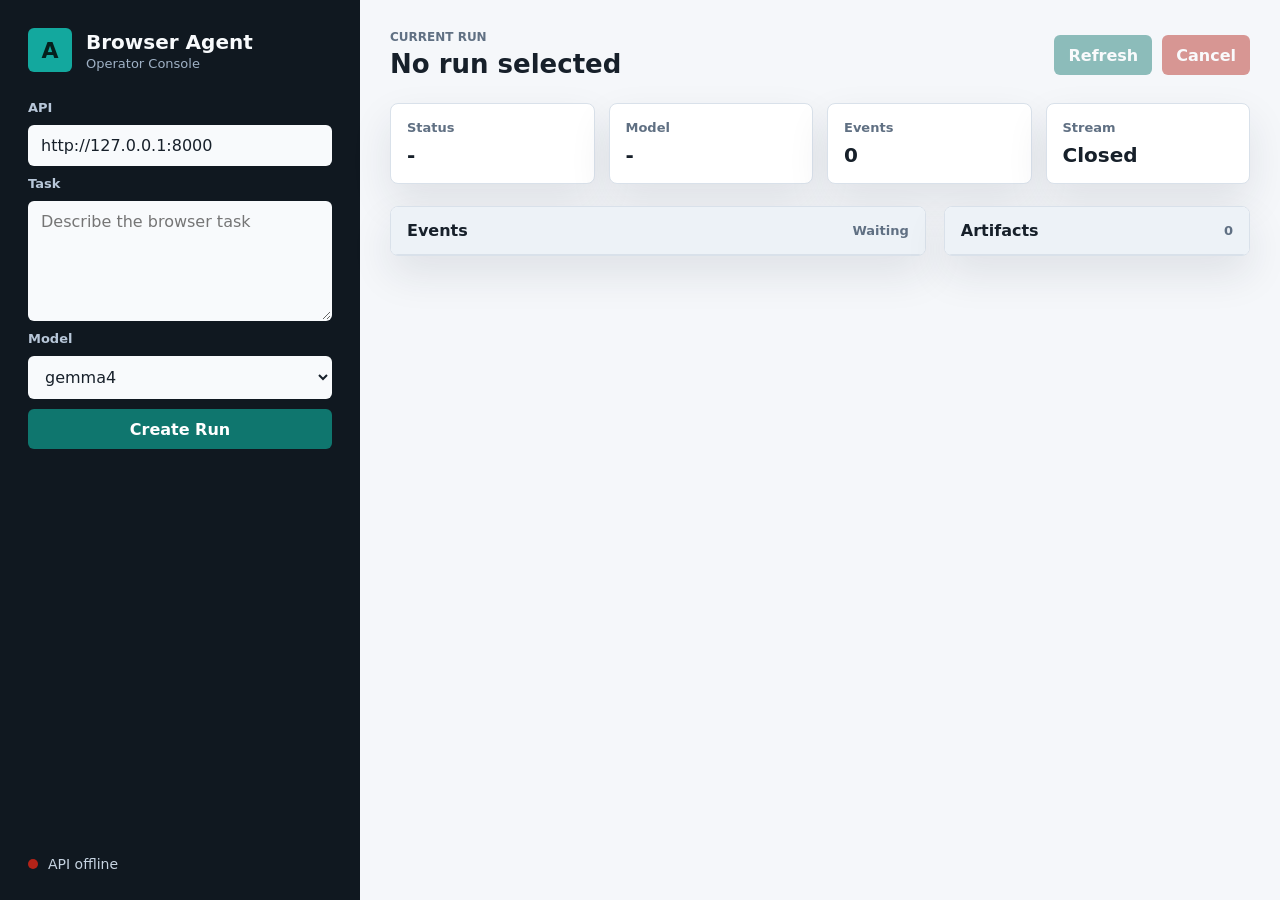
<file: frontend/index.html>
<!doctype html>
<html lang="en">
  <head>
    <meta charset="utf-8">
    <meta name="viewport" content="width=device-width, initial-scale=1">
    <title>Autonomous Browser Agent</title>
    <link rel="stylesheet" href="./styles.css">
  </head>
  <body>
    <main class="shell">
      <aside class="sidebar" aria-label="Runs">
        <div class="brand">
          <span class="brand-mark" aria-hidden="true">A</span>
          <div>
            <h1>Browser Agent</h1>
            <p>Operator Console</p>
          </div>
        </div>

        <form id="run-form" class="run-form">
          <label for="api-base">API</label>
          <input id="api-base" name="api-base" type="url" value="http://127.0.0.1:8000">

          <label for="task">Task</label>
          <textarea id="task" name="task" rows="5" placeholder="Describe the browser task"></textarea>

          <label for="model-profile">Model</label>
          <select id="model-profile" name="model-profile">
            <option value="gemma4">gemma4</option>
            <option value="qwen2.5-coder">qwen2.5-coder</option>
          </select>

          <button type="submit">Create Run</button>
        </form>

        <div class="connection">
          <span id="api-status" class="status-dot status-idle"></span>
          <span id="api-status-label">API not checked</span>
        </div>
      </aside>

      <section class="workspace" aria-label="Run details">
        <header class="topbar">
          <div>
            <p class="eyebrow">Current Run</p>
            <h2 id="run-title">No run selected</h2>
          </div>
          <div class="toolbar">
            <button id="refresh-run" type="button" disabled>Refresh</button>
            <button id="cancel-run" type="button" disabled>Cancel</button>
          </div>
        </header>

        <section class="status-grid" aria-label="Run summary">
          <div class="metric">
            <span>Status</span>
            <strong id="run-status">-</strong>
          </div>
          <div class="metric">
            <span>Model</span>
            <strong id="run-model">-</strong>
          </div>
          <div class="metric">
            <span>Events</span>
            <strong id="event-count">0</strong>
          </div>
          <div class="metric">
            <span>Stream</span>
            <strong id="ws-status">Closed</strong>
          </div>
        </section>

        <section class="panels">
          <div class="panel">
            <div class="panel-header">
              <h3>Events</h3>
              <span id="last-event">Waiting</span>
            </div>
            <ol id="events-list" class="event-list"></ol>
          </div>

          <div class="panel">
            <div class="panel-header">
              <h3>Artifacts</h3>
              <span id="artifact-count">0</span>
            </div>
            <ul id="artifacts-list" class="artifact-list"></ul>
          </div>
        </section>
      </section>
    </main>

    <template id="event-template">
      <li>
        <span class="event-type"></span>
        <p class="event-message"></p>
        <time class="event-time"></time>
      </li>
    </template>

    <template id="artifact-template">
      <li>
        <strong class="artifact-kind"></strong>
        <span class="artifact-path"></span>
      </li>
    </template>

    <script src="./app.js"></script>
  </body>
</html>
</file>
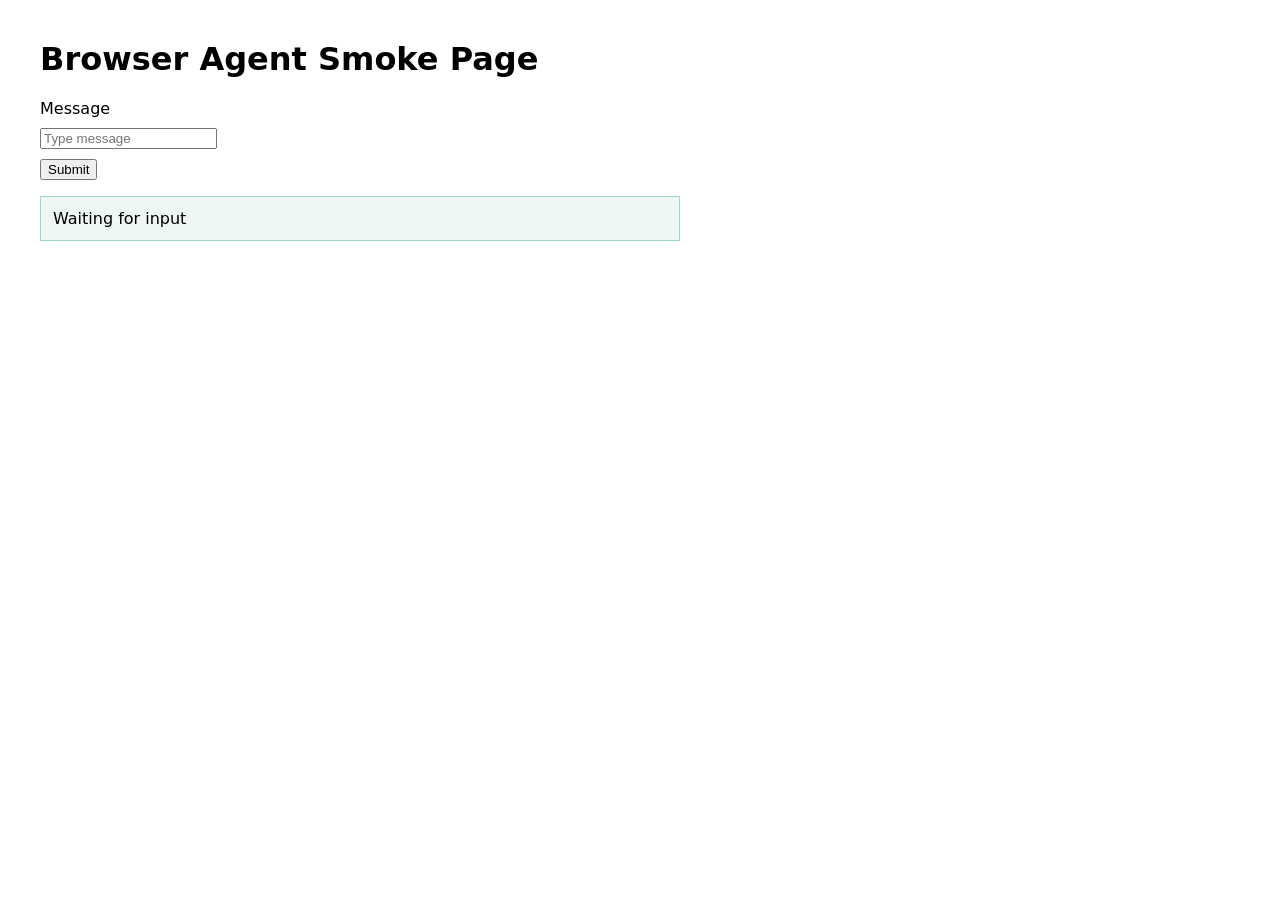
<file: tests/fixtures/browser_smoke.html>
<!doctype html>
<html lang="en">
  <head>
    <meta charset="utf-8">
    <title>Browser Agent Smoke Page</title>
    <style>
      body {
        font-family: system-ui, sans-serif;
        margin: 40px;
      }

      main {
        max-width: 640px;
      }

      label,
      input,
      button {
        display: block;
        margin: 10px 0;
      }

      #result {
        background: #eef7f4;
        border: 1px solid #9fd6ca;
        padding: 12px;
      }
    </style>
  </head>
  <body>
    <main>
      <h1>Browser Agent Smoke Page</h1>
      <label for="agent-input">Message</label>
      <input id="agent-input" type="text" placeholder="Type message">
      <button id="submit-button" type="button">Submit</button>
      <p id="result">Waiting for input</p>
    </main>
    <script>
      document.querySelector("#submit-button").addEventListener("click", () => {
        const value = document.querySelector("#agent-input").value;
        document.querySelector("#result").textContent = `Agent received: ${value}`;
      });
    </script>
  </body>
</html>
</file>
<file: frontend/styles.css>
:root {
  color-scheme: light;
  --bg: #f5f7fa;
  --surface: #ffffff;
  --surface-alt: #edf2f7;
  --ink: #17202a;
  --muted: #607083;
  --line: #d9e1ea;
  --accent: #0f766e;
  --accent-strong: #115e59;
  --danger: #b42318;
  --success: #16803c;
  --warning: #b7791f;
  --shadow: 0 18px 40px rgba(31, 42, 55, 0.10);
}

* {
  box-sizing: border-box;
}

body {
  margin: 0;
  min-height: 100vh;
  background: var(--bg);
  color: var(--ink);
  font-family: Inter, ui-sans-serif, system-ui, -apple-system, BlinkMacSystemFont, "Segoe UI", sans-serif;
}

button,
input,
select,
textarea {
  font: inherit;
}

button {
  border: 0;
  border-radius: 6px;
  background: var(--accent);
  color: #fff;
  cursor: pointer;
  font-weight: 700;
  min-height: 40px;
  padding: 0 14px;
}

button:hover:not(:disabled) {
  background: var(--accent-strong);
}

button:disabled {
  cursor: not-allowed;
  opacity: 0.45;
}

.shell {
  display: grid;
  grid-template-columns: minmax(280px, 360px) minmax(0, 1fr);
  min-height: 100vh;
}

.sidebar {
  background: #101820;
  color: #f8fafc;
  display: flex;
  flex-direction: column;
  gap: 28px;
  padding: 28px;
}

.brand {
  align-items: center;
  display: flex;
  gap: 14px;
}

.brand-mark {
  align-items: center;
  background: #13a89e;
  border-radius: 6px;
  color: #05201d;
  display: inline-flex;
  font-size: 22px;
  font-weight: 900;
  height: 44px;
  justify-content: center;
  width: 44px;
}

.brand h1,
.brand p,
.topbar h2,
.eyebrow,
.panel h3 {
  margin: 0;
}

.brand h1 {
  font-size: 20px;
  line-height: 1.2;
}

.brand p {
  color: #9fb1c5;
  font-size: 13px;
  margin-top: 2px;
}

.run-form {
  display: grid;
  gap: 10px;
}

.run-form label {
  color: #b8c7d9;
  font-size: 13px;
  font-weight: 700;
}

.run-form input,
.run-form select,
.run-form textarea {
  background: #f8fafc;
  border: 1px solid transparent;
  border-radius: 6px;
  color: var(--ink);
  min-width: 0;
  padding: 10px 12px;
  width: 100%;
}

.run-form textarea {
  min-height: 120px;
  resize: vertical;
}

.run-form input:focus,
.run-form select:focus,
.run-form textarea:focus {
  border-color: #54d5cb;
  outline: 3px solid rgba(84, 213, 203, 0.25);
}

.connection {
  align-items: center;
  color: #c6d3e1;
  display: flex;
  font-size: 14px;
  gap: 10px;
  margin-top: auto;
}

.status-dot {
  border-radius: 999px;
  display: inline-block;
  height: 10px;
  width: 10px;
}

.status-idle {
  background: #8a9bad;
}

.status-ok {
  background: var(--success);
}

.status-error {
  background: var(--danger);
}

.workspace {
  display: flex;
  flex-direction: column;
  gap: 22px;
  min-width: 0;
  padding: 30px;
}

.topbar {
  align-items: center;
  display: flex;
  gap: 20px;
  justify-content: space-between;
}

.eyebrow {
  color: var(--muted);
  font-size: 12px;
  font-weight: 800;
  letter-spacing: 0;
  text-transform: uppercase;
}

.topbar h2 {
  font-size: 26px;
  line-height: 1.25;
  margin-top: 4px;
  overflow-wrap: anywhere;
}

.toolbar {
  display: flex;
  gap: 10px;
}

#cancel-run {
  background: var(--danger);
}

.status-grid {
  display: grid;
  gap: 14px;
  grid-template-columns: repeat(4, minmax(130px, 1fr));
}

.metric {
  background: var(--surface);
  border: 1px solid var(--line);
  border-radius: 8px;
  box-shadow: var(--shadow);
  padding: 16px;
}

.metric span {
  color: var(--muted);
  display: block;
  font-size: 13px;
  font-weight: 700;
  margin-bottom: 8px;
}

.metric strong {
  display: block;
  font-size: 20px;
  overflow-wrap: anywhere;
}

.panels {
  display: grid;
  gap: 18px;
  grid-template-columns: minmax(0, 1.4fr) minmax(280px, 0.8fr);
  min-height: 0;
}

.panel {
  background: var(--surface);
  border: 1px solid var(--line);
  border-radius: 8px;
  box-shadow: var(--shadow);
  min-width: 0;
  overflow: hidden;
}

.panel-header {
  align-items: center;
  background: var(--surface-alt);
  border-bottom: 1px solid var(--line);
  display: flex;
  justify-content: space-between;
  padding: 14px 16px;
}

.panel h3 {
  font-size: 16px;
}

.panel-header span {
  color: var(--muted);
  font-size: 13px;
  font-weight: 700;
}

.event-list,
.artifact-list {
  list-style: none;
  margin: 0;
  max-height: calc(100vh - 270px);
  overflow: auto;
  padding: 0;
}

.event-list li,
.artifact-list li {
  border-bottom: 1px solid var(--line);
  padding: 14px 16px;
}

.event-type {
  color: var(--accent-strong);
  display: inline-block;
  font-size: 12px;
  font-weight: 800;
  margin-bottom: 6px;
}

.event-message {
  margin: 0 0 7px;
  overflow-wrap: anywhere;
}

.event-time,
.artifact-path {
  color: var(--muted);
  font-size: 12px;
  overflow-wrap: anywhere;
}

.artifact-kind {
  display: block;
  margin-bottom: 6px;
}

@media (max-width: 900px) {
  .shell,
  .panels,
  .status-grid {
    grid-template-columns: 1fr;
  }

  .sidebar {
    min-height: auto;
  }

  .topbar {
    align-items: flex-start;
    flex-direction: column;
  }

  .toolbar {
    width: 100%;
  }

  .toolbar button {
    flex: 1;
  }

  .event-list,
  .artifact-list {
    max-height: 360px;
  }
}
</file>
